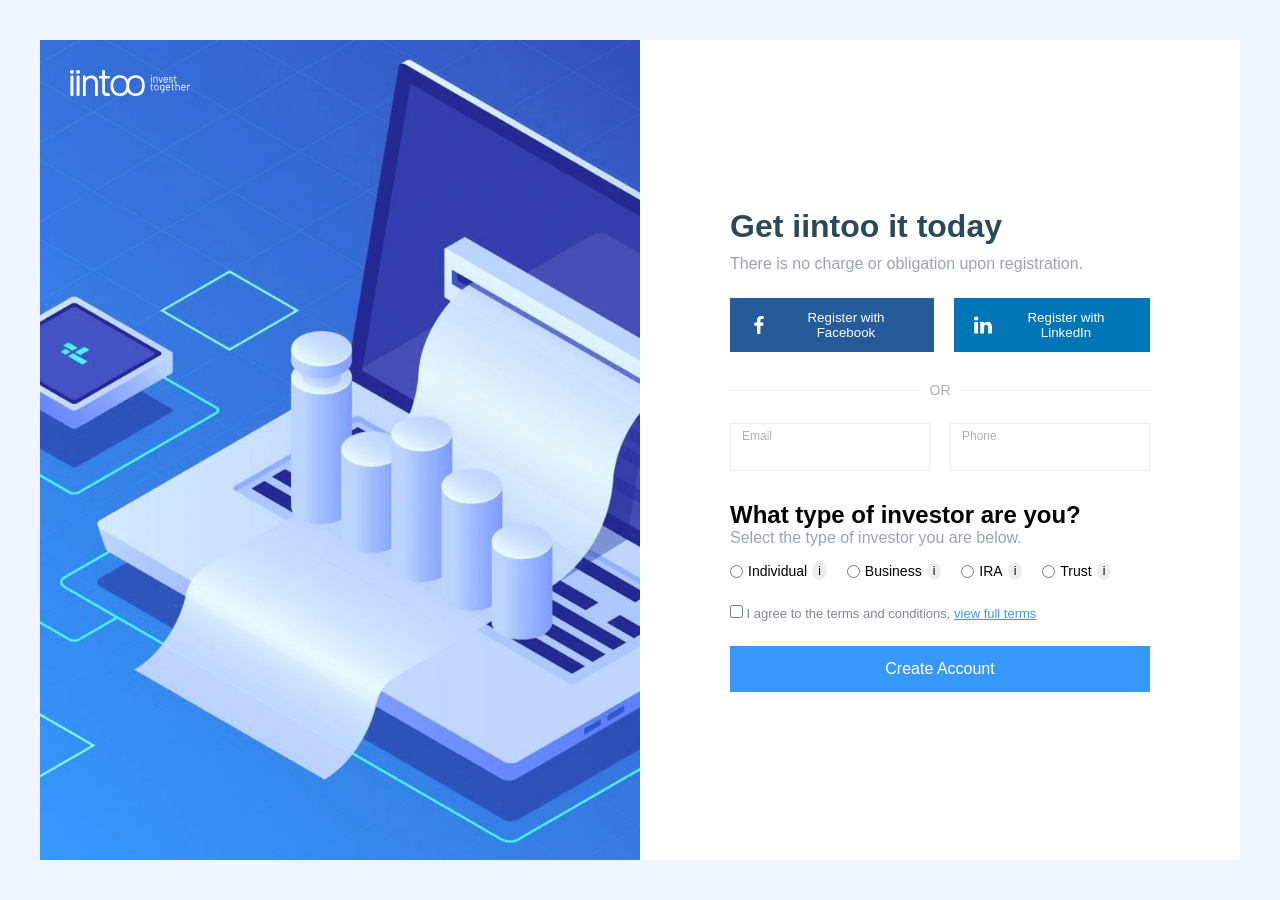
<file: my-project-web-core-5.9/index.html>
<!DOCTYPE html>
<html lang="en">

<head>
<meta charset="UTF-8">
<title>Iintoo Registration</title>
<link rel="stylesheet" href="style.css">
</head>

<body>

<div class="wrapper">

<div class="left">

<img src="bg.jpg" class="bg" alt="">
<img src="logo.svg" class="logo" alt="logo">

</div>


<div class="right">

<div class="form-container">

<h1>Get iintoo it today</h1>

<p class="subtitle">
There is no charge or obligation upon registration.
</p>

<div class="social">

<button class="fb">
<img src="facebook.svg">
Register with Facebook
</button>

<button class="linkedin">
<img src="linkedin.svg">
Register with LinkedIn
</button>

</div>


<div class="divider">
<span>OR</span>
</div>


<div class="inputs">

<div class="input-group">
<label>Email</label>
<input type="email">
</div>

<div class="input-group">
<label>Phone</label>
<input type="tel">
</div>

</div>


<h2>What type of investor are you?</h2>

<p class="subtitle2">
Select the type of investor you are below.
</p>


<div class="radio-group">

<label class="radio-item">

<input type="radio" name="type">
Individual

<span class="info">
i

<span class="tooltip">
I am a natural person investing on my own behalf, as a sole owner,
joint tenant, or tenant in common.
</span>

</span>

</label>


<label class="radio-item">

<input type="radio" name="type">
Business

<span class="info">
i

<span class="tooltip">
I am a natural person investing on my own behalf, as a sole owner,
joint tenant, or tenant in common.
</span>

</span>

</label>


<label class="radio-item">

<input type="radio" name="type">
IRA

<span class="info">
i

<span class="tooltip">
I am a natural person investing on my own behalf, as a sole owner,
joint tenant, or tenant in common.
</span>

</span>

</label>


<label class="radio-item">

<input type="radio" name="type">
Trust

<span class="info">
i

<span class="tooltip">
I am a natural person investing on my own behalf, as a sole owner,
joint tenant, or tenant in common.
</span>

</span>

</label>

</div>



<div class="terms">

<label>

<input type="checkbox">

I agree to the terms and conditions,
<a href="#" class="terms-link">view full terms</a>

</label>

</div>



<button class="create">
Create Account
</button>

</div>

</div>

</div>

</body>
</html>
</file>
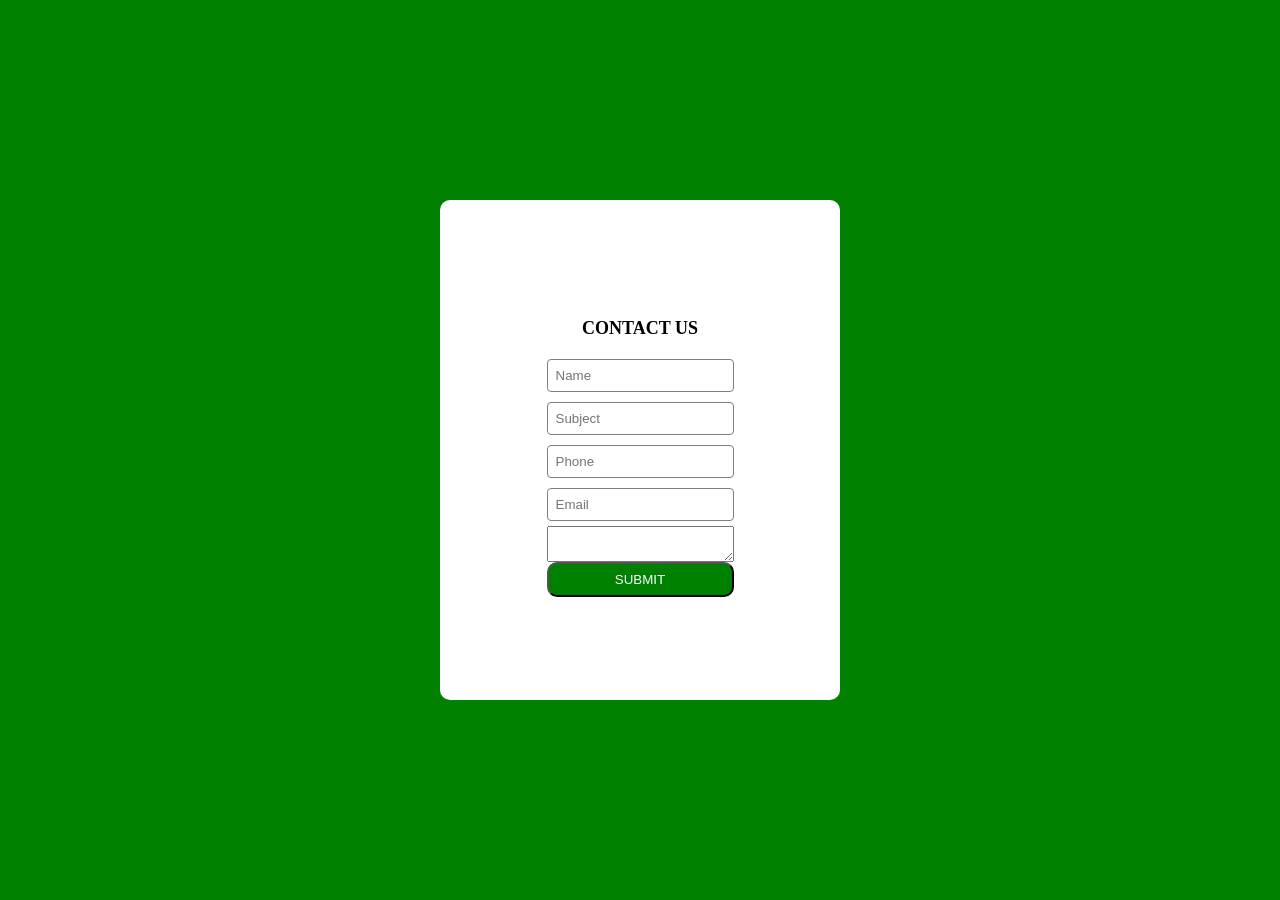
<file: task2/index.html>
<!DOCTYPE html>
<html lang="en">
<head>
  <meta charset="UTF-8">
  <meta name="viewport" content="width=device-width, initial-scale=1.0">
  <link rel="stylesheet" href="style.css">
  <title>Document</title>
</head>
<body>
  <div class="container">
    <form>
      <h2>CONTACT US</h2>
      <input type="text" placeholder="Name">
      <input type="text" placeholder="Subject">
      <input type="tel" placeholder="Phone">
      <input type="email" placeholder="Email">
      <textarea placeholder="Message"></textarea>
      <button type="submit">SUBMIT</button> 
    </form> 
  </div>
</body>
</html>
</file>
<file: my-project-web-core-5.9/style.css>
*{
margin:0;
padding:0;
box-sizing:border-box;
}

body{
font-family:sans-serif;
background:#EFF6FF;
padding:40px;
}

.wrapper{
display:flex;
min-height:calc(100vh - 80px);
}

.left{
flex:1;
position:relative;
}

.bg{
width:100%;
height:100%;
object-fit:cover;
}

.logo{
position:absolute;
top:30px;
left:30px;
width:120px;
}

.right{
flex:1;
background:white;
display:flex;
justify-content:center;
align-items:center;
}

.form-container{
width:420px;
}

h1{
color:#2A4A5C;
margin-bottom:10px;
}

.subtitle{
color:#96A5B1;
margin-bottom:25px;
}

.social{
display:flex;
gap:20px;
margin-bottom:30px;
}

.social button{
display:flex;
align-items:center;
gap:10px;

padding:12px 20px;
border:none;
color:white;
cursor:pointer;
transition:0.3s;
}

.social img{
width:18px;
}

.fb{
background:#255A9B;
}

.linkedin{
background:#0076B6;
}

.fb:hover{
background:#1d4377;
transform:translateY(-2px);
}

.linkedin:hover{
background:#005a8c;
transform:translateY(-2px);
}

.divider{
display:flex;
align-items:center;
margin:25px 0;
}

.divider::before,
.divider::after{
content:"";
flex:1;
height:1px;
background:#EEEEEE;
}

.divider span{
margin:0 10px;
color:#AFAFAF;
font-size:14px;
}

.inputs{
display:flex;
gap:20px;
margin-bottom:30px;
}

.input-group{
position:relative;
width:100%;
}

.input-group input{
width:100%;
padding:22px 12px 8px 12px;
border:1px solid #EEEEEE;
outline:none;
font-size:14px;
}

.input-group label{
position:absolute;
top:6px;
left:12px;
font-size:12px;
color:#AFAFAF;
pointer-events:none;
}

.input-group input:focus{
border-left:3px solid #3698FB;
}

.subtitle2{
color:#96A5B1;
margin-bottom:15px;
}

.radio-group{
display:flex;
gap:20px;
margin-bottom:25px;
}

.radio-item{
display:flex;
align-items:center;
gap:5px;
position:relative;
font-size:14px;
}

.info{
position:relative;
font-size:12px;
background:#EEEEEE;
border-radius:50%;
padding:2px 6px;
cursor:pointer;
}

.tooltip{
position:absolute;
top:25px;
left:-40px;

width:230px;
background:white;
border:1px solid #EEEEEE;
padding:12px;

font-size:12px;
color:#7B8A92;

display:none;

box-shadow:0 4px 10px rgba(0,0,0,0.08);
}

.info:hover .tooltip{
display:block;
}

.terms{
font-size:13px;
color:#7B8A92;
margin-bottom:25px;
}

.terms-link{
color:#3698FB;
text-decoration:underline;
}

.terms-link:hover{
opacity:0.8;
}

.create{
width:100%;
padding:14px;
border:none;
background:#3698FB;
color:white;
font-size:16px;
cursor:pointer;
transition:0.3s;
}

.create:hover{
background:#2f84da;
}
</file>
<file: task2/style.css>
body {
   margin: 0;
    padding: 0;
    box-sizing: border-box;
    background-color: green;
    width: 100vw;
    height: 100vh;
    display: flex;
    justify-content: center;
    align-items: center;
    font-size: 14px;
}
.container {
    width: 400px;
    height: 500px;
    background-color: white;
    border-radius: 10px;
    display: flex;
    justify-content: center;
    align-items: center;
}
form {
    display: flex;
    flex-direction: column;
}
h2{
    text-align: center;
    font-size: 18px;
}
input {
    margin: 5px 0;
    padding: 8px;
    border: 1px solid gray;
    border-radius: 4px;
}
textarea::placeholder {
    padding: 8px;
    color: transparent;
    width: 100px;
    height: 100px;
}
button{
    background: green;
    color: white;
    border-radius: 10px;
    padding: 8px 15px;
}
</file>
